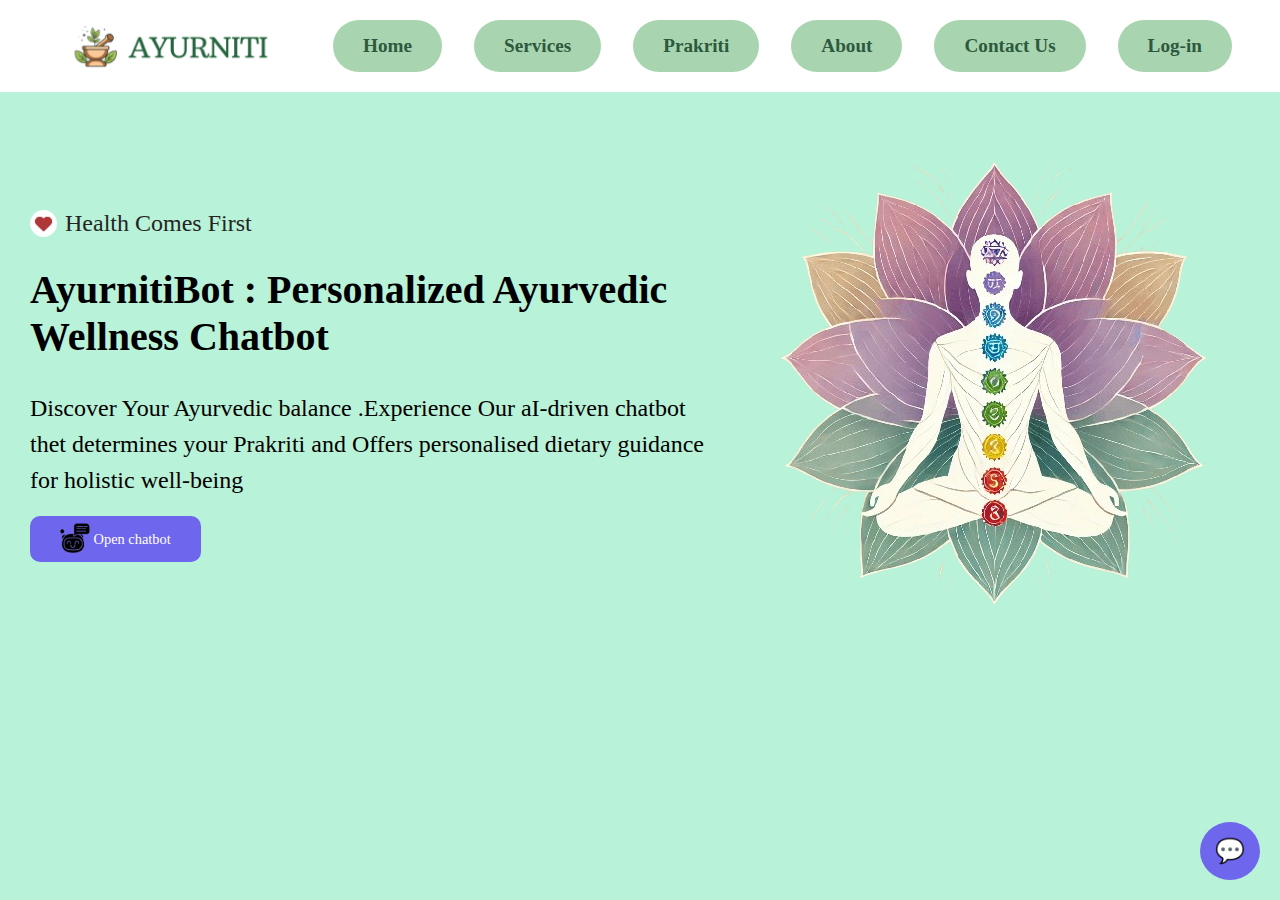
<file: index.html>
<!DOCTYPE html>
<html lang="en">
<head>
    <meta charset="UTF-8">
    <meta name="viewport" content="width=device-width, initial-scale=1.0">
    <title>AYURNITI</title>
    <link rel="stylesheet" href="index.css">
    
</head>
<body>
  <header>
    <img src="logo.png" alt="Ayurniti-Logo">
    <nav>
      <a href="./index.html" class="active">Home</a>
      <a href="./services.html">Services</a>
      <a href="./Prakriti.html"  >Prakriti</a>
      <a href="./about.html" >About</a>
      <a href="./contact.html" >Contact Us</a>
      <a href="./login.html">Log-in</a>


    </nav>
  </header>
  <!-- <input type="checkbox" id="menu-toggle">

  <!-- Hamburger icon -->
  <!-- <label for="menu-toggle" class="hamburger">
    <div class="bar"></div>
    <div class="bar"></div>
    <div class="bar"></div>
  </label>

  <!-- Hidden menu -->
  <!-- <div class="menu">
    <a href="#">Home</a>
    <a href="#">Services</a>
    <a href="#">Prakriti</a>
    <a href="#">About</a>
    <a href="#">Contact Us</a>
  </div> --> 
      <section class="main-section">
        <div class="text-content">
            <p>
                <img src="hearticon.png" alt="Icon"> 
                <span style="color: rgb(37, 36, 36);">Health Comes First</span>
              </p>
            <h2>AyurnitiBot : Personalized Ayurvedic Wellness Chatbot</h2>
            <p> Discover Your Ayurvedic balance .Experience Our aI-driven chatbot thet determines your Prakriti and Offers personalised dietary guidance for holistic well-being</p>
             <a href="open-chatbot.html" class="button">
                <img src="chatbot.png" alt="chatbot-logo">
                Open chatbot
             </a>
        </div>
        <div class="chakra-image">
            <img src="DALL_E_2025-01-22_11.28.33_-_A_minimalistic_and_clean_depiction_of_a_meditating_human_figure_in_a_lotus_position._The_figure_is_white__with_a_light-colored_gradient_lotus_flower_i-removebg-preview.png" alt="chakra-logo">

        </div>
      </section>
      <!-- <div class="chatbot-button" id="open-chat">💬</div> -->
      <a href="./ayurbot.html"  class="chatbot-button">💬</a>
      
</body>
</html>
</file>
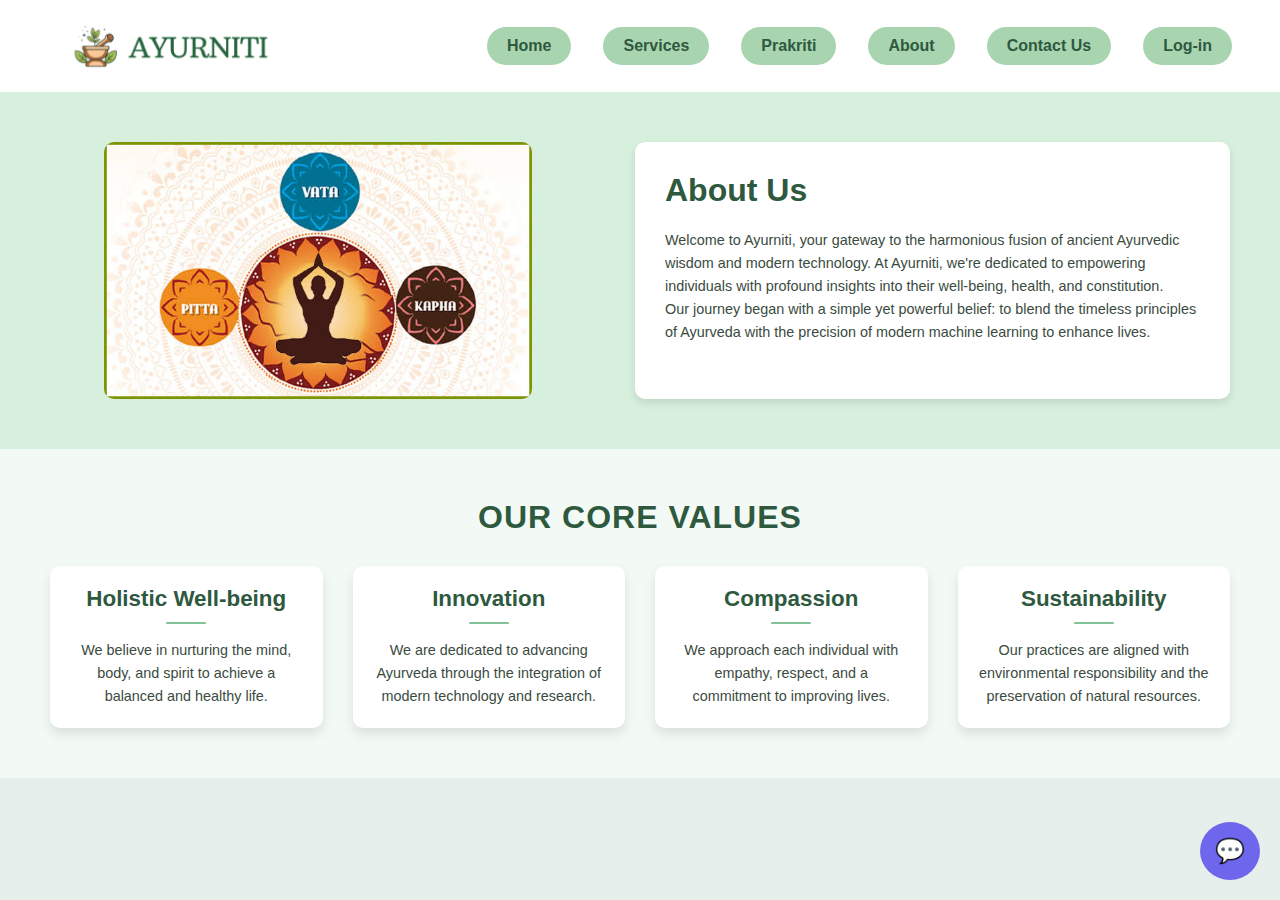
<file: about.html>
<!DOCTYPE html>
<html lang="en">
<head>
    <meta charset="UTF-8">
    <meta name="viewport" content="width=device-width, initial-scale=1.0">
    <title>AYURNITI</title>
    <link rel="stylesheet" href="about.css">
</head>
<body>
  <header>
    <img src="logo.png" alt="Ayurniti-Logo">
    <nav>
      <a href="./index.html" >Home</a>
      <a href="./services.html">Services</a>
      <a href="./Prakriti.html"  >Prakriti</a>
      <a href="./about.html" class="active">About</a>
      <a href="./contact.html" >Contact Us</a>
      <a href="./login.html">Log-in</a>


    </nav>
  </header>

    
      
      <section class="about-section">
        <div class="about-image">
          <img src="about.jpg" alt="Ayurveda Elements">
        </div>
        <div class="about-content">
          <h2>About Us</h2>
          <p>Welcome to Ayurniti, your gateway to the harmonious fusion of ancient Ayurvedic wisdom and modern technology. At Ayurniti, we're dedicated to empowering individuals with profound insights into their well-being, health, and constitution.</p>
          <p>Our journey began with a simple yet powerful belief: to blend the timeless principles of Ayurveda with the precision of modern machine learning to enhance lives.</p>
        </div>
      </section>
    
      
      <section class="values-section">
        <h3>Our Core Values</h3>
        <div class="values-grid">
          <div class="value-item">
            <h4>Holistic Well-being</h4>
            <p>We believe in nurturing the mind, body, and spirit to achieve a balanced and healthy life.</p>
          </div>
          <div class="value-item">
            <h4>Innovation</h4>
            <p>We are dedicated to advancing Ayurveda through the integration of modern technology and research.</p>
          </div>
          <div class="value-item">
            <h4>Compassion</h4>
            <p>We approach each individual with empathy, respect, and a commitment to improving lives.</p>
          </div>
          <div class="value-item">
            <h4>Sustainability</h4>
            <p>Our practices are aligned with environmental responsibility and the preservation of natural resources.</p>
          </div>
        </div>
      </section>
      <a href="./ayurbot.html"  class="chatbot-button">💬</a>
    
    </body>
    </html>
</body>
</html>
</file>
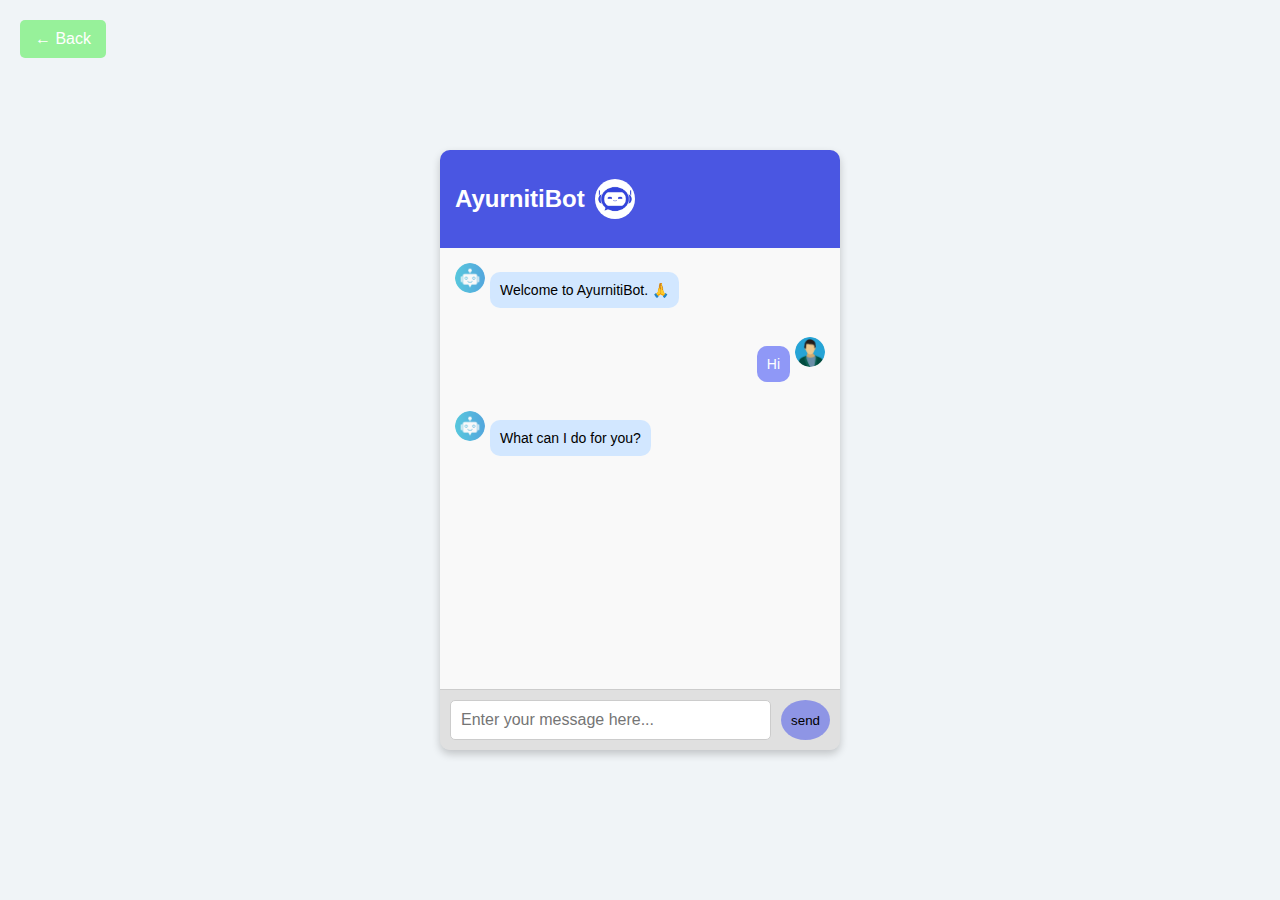
<file: ayurbot.html>
<!DOCTYPE html>
<html lang="en">
<head>
  <meta charset="UTF-8">
  <meta name="viewport" content="width=device-width, initial-scale=1.0">
  <title>AyurnitiBot Chat</title>
  <link rel="stylesheet" href="ayurbot.css">
</head>
<body>
  <div class="chat-container">
    <!-- Chat Header -->
    <div class="chat-header">
      <h2>AyurnitiBot</h2>
      <img src="freepik__upload__89806.png" alt="Chatbot Logo">
    </div>

    <!-- Chat Display -->
    <div class="chat-display" id="chat-display">
      <!-- Example messages -->
      <div class="chat-message bot">
       <img src="bot.png" alt="bot-logo">
        <p>Welcome to AyurnitiBot. 🙏</p>
      </div>
      <div class="chat-message user">
        <img src="man.png" alt="man-logo">
        <p>Hi</p>
        
      </div>
      <div class="chat-message bot">
        <img src="bot.png" alt="bot-logo">
        <p>What can I do for you?</p>
      </div>
    </div>

    <!-- Chat Input -->
    <div class="chat-input">
      <input type="text" placeholder="Enter your message here...">
      <button id="send button">send</button>

    </div>
    <div class="back-button">
      <a href="home.html" class="button">← Back</a>
    </div>
  </div>
</body>
</html>
</file>
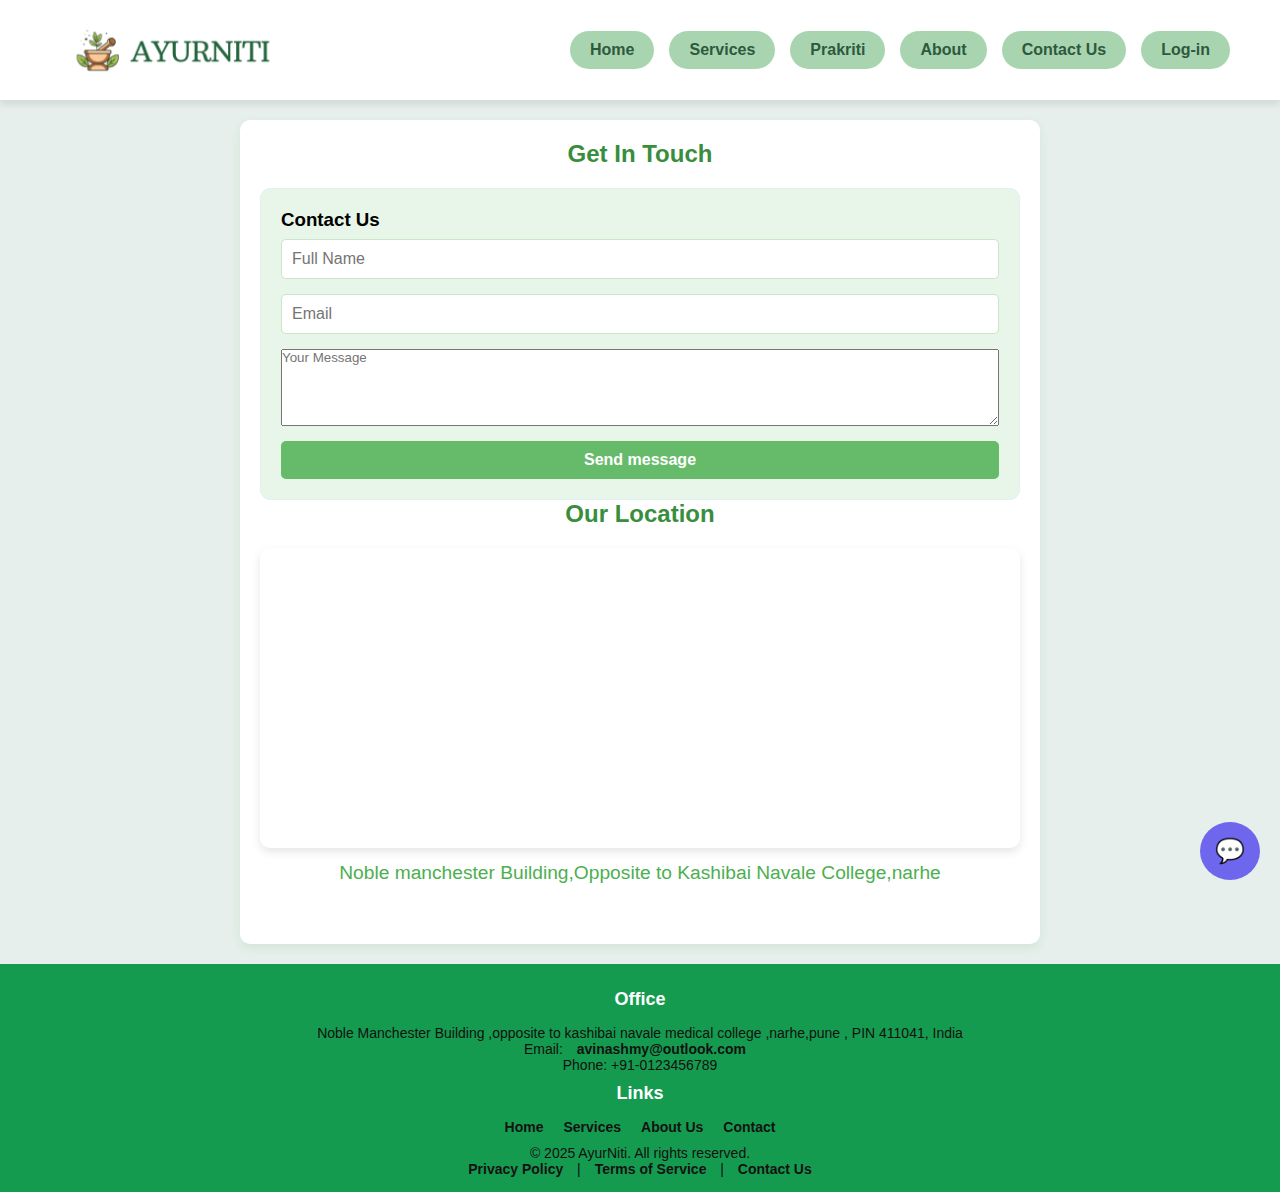
<file: contact.html>
<!DOCTYPE html>
<html lang="en">
<head>
    <meta charset="UTF-8">
    <meta name="viewport" content="width=device-width, initial-scale=1.0">
    <title>Contact Us</title>
    <link rel="stylesheet" href="contact.css">
</head>
<body>

    <header>
        <img src="logo.png" alt="Ayurniti-Logo">
        <nav>
          <a href="./home.html" >Home</a>
          <a href="./services.html">Services</a>
          <a href="./Prakriti.html"  >Prakriti</a>
          <a href="./about.html" >About</a>
          <a href="./contact.html" class="active">Contact Us</a>
          <a href="./login.html">Log-in</a>
    
    
        </nav>
      </header>

<div class="container">

    <!-- Contact Us Section -->
    <section class="section">
        <h2>Get In Touch</h2>
        <div class="form-container">
            <!-- contact us section -->
            <div class="form-box">
                <h3>Contact Us</h3>
                <form>
                    <input type="text" placeholder="Full Name" required>
                    <input type="email" placeholder="Email" required>
                    <textarea placeholder="Your Message" rows="5" required></textarea>
                    <button type="submit">Send message</button>
                </form>
            </div>
        </div>


            
    <!-- Location Section -->
    <section class="section">
        <h2>Our Location</h2>
        <div class="location">
            <iframe src="https://www.google.com/maps/embed?pb=!1m18!1m12!1m3!1d3784.5882715128623!2d73.82202907465067!3d18.456994071114195!2m3!1f0!2f0!3f0!3m2!1i1024!2i768!4f13.1!3m3!1m2!1s0x3bc29544af1fb763%3A0x51b19c6227d6844c!2sNoble%20Manchester%20Building!5e0!3m2!1sen!2sin!4v1738047418718!5m2!1sen!2sin" width="600" height="450" style="border:0;" allowfullscreen="" loading="lazy" referrerpolicy="no-referrer-when-downgrade"></iframe>
            <p>Noble manchester Building,Opposite to Kashibai Navale College,narhe <Pune</p>
        </div>
    </section>
    <a href="./ayurbot.html"  class="chatbot-button">💬</a>
</div>

<footer class="footer">
    <div class="footer-column">
        <h3>Office</h3>
        <p>Noble Manchester Building ,opposite to kashibai navale medical college ,narhe,pune , PIN 411041, India</p>
        <p>Email: <a href="mailto:avinashmy@outlook.com">avinashmy@outlook.com</a></p>
        <p>Phone: +91-0123456789</p>
    </div>

    <div class="footer-column">
        <h3>Links</h3>
        <div class="footer-links">
            <a href="./index.html">Home</a>
            <a href="./services.html">Services</a>
            <a href="./about.html">About Us</a>
            <a href="./contact.html">Contact</a>
        </div>
    </div>
    <div class="footer-content">
      <p>&copy; 2025 AyurNiti. All rights reserved.</p>
      <p>
        <a href="#">Privacy Policy</a> | 
        <a href="#">Terms of Service</a> | 
        <a href="#">Contact Us</a>
      </p>
    </div>
  </footer>
</body>
</html>
</file>
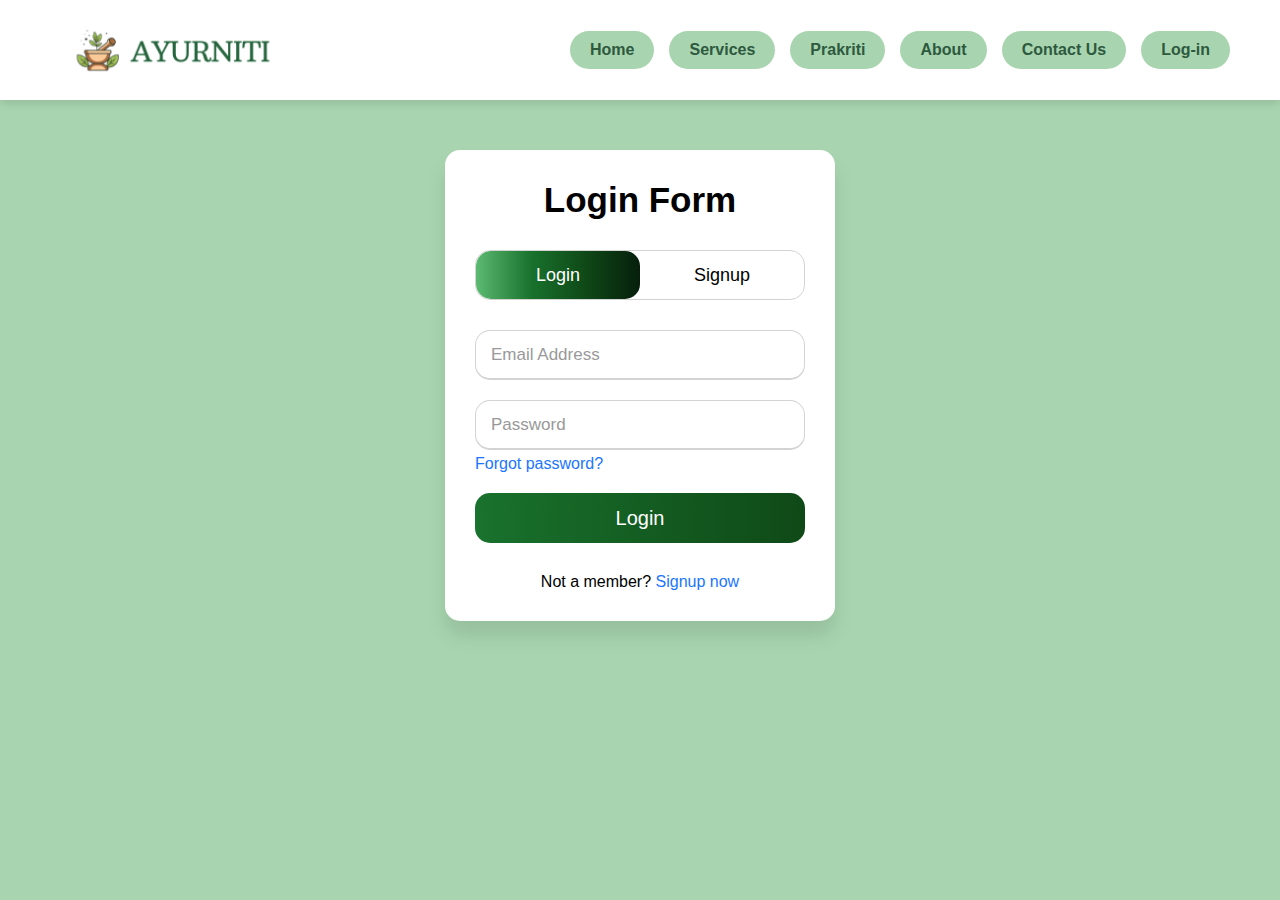
<file: login.html>
<!DOCTYPE html>
<html lang="en">
<head>
    <meta charset="UTF-8">
    <meta name="viewport" content="width=device-width, initial-scale=1.0">
    <title>Document</title>
    <link rel="stylesheet" href="login.css">
</head>
<body>
  <header>
    <img src="logo.png" alt="Ayurniti-Logo">
    <nav>
      <a href="./index.html" >Home</a>
      <a href="./services.html">Services</a>
      <a href="./Prakriti.html"  >Prakriti</a>
      <a href="./about.html" >About</a>
      <a href="./contact.html">Contact Us</a>
      <a href="./login.html" class="active">Log-in</a>


    </nav>
  </header>

    <div class="wrapper">
        <div class="title-text">
          <div class="title login">Login Form</div>
          <div class="title signup">Signup Form</div>
        </div>
        <div class="form-container">
          <div class="slide-controls">
            <input type="radio" name="slide" id="login" checked>
            <input type="radio" name="slide" id="signup">
            <label for="login" class="slide login">Login</label>
            <label for="signup" class="slide signup">Signup</label>
            <div class="slider-tab"></div>
          </div>
          <div class="form-inner">
            <form action="#" class="login">
              <div class="field">
                <input type="text" placeholder="Email Address" required>
              </div>
              <div class="field">
                <input type="password" placeholder="Password" required>
              </div>
              <div class="pass-link"><a href="#">Forgot password?</a></div>
              <div class="field btn">
                <div class="btn-layer"></div>
                <input type="submit" value="Login">
              </div>
              <div class="signup-link">Not a member? <a href="">Signup now</a></div>
            </form>
            <form action="#" class="signup">
              <div class="field">
                <input type="text" placeholder="Email Address" required>
              </div>
              <div class="field">
                <input type="password" placeholder="Password" required>
              </div>
              <div class="field">
                <input type="password" placeholder="Confirm password" required>
              </div>
              <div class="field btn">
                <div class="btn-layer"></div>
                <input type="submit" value="Signup">
              </div>
            </form>
          </div>
        </div>
      </div>
    
</body>
</html>
</file>
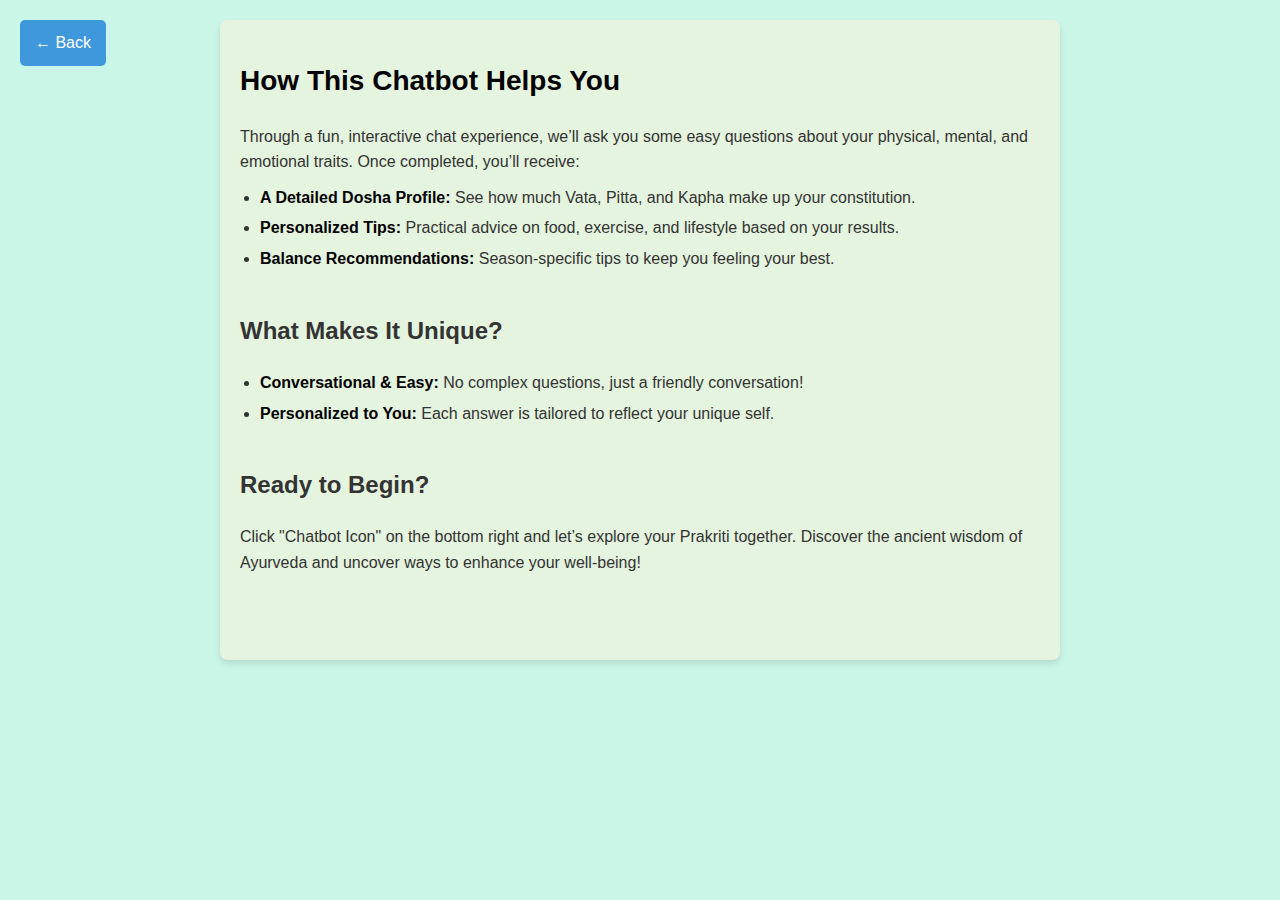
<file: open-chatbot.html>
<!DOCTYPE html>
<html lang="en">
<head>
  <meta charset="UTF-8">
  <meta name="viewport" content="width=device-width, initial-scale=1.0">
  <title>Chatbot Info</title>
  <link rel="stylesheet" href="open-chatbot.css">
</head>
<body>
  <div class="container">
    <h1>How This Chatbot Helps You</h1>
    <p>Through a fun, interactive chat experience, we’ll ask you some easy questions about your physical, mental, and emotional traits. Once completed, you’ll receive:</p>
    <ul>
      <li><strong>A Detailed Dosha Profile:</strong> See how much Vata, Pitta, and Kapha make up your constitution.</li>
      <li><strong>Personalized Tips:</strong> Practical advice on food, exercise, and lifestyle based on your results.</li>
      <li><strong>Balance Recommendations:</strong> Season-specific tips to keep you feeling your best.</li>
    </ul>

    <h2>What Makes It Unique?</h2>
    <ul>
      <li><strong>Conversational & Easy:</strong> No complex questions, just a friendly conversation!</li>
      <li><strong>Personalized to You:</strong> Each answer is tailored to reflect your unique self.</li>
    </ul>

    <h2>Ready to Begin?</h2>
    <p>Click "Chatbot Icon" on the bottom right and let’s explore your Prakriti together. Discover the ancient wisdom of Ayurveda and uncover ways to enhance your well-being!</p>
    <div class="back-button">
        <a href="home.html" class="button">← Back</a>
      </div>
  </div>
</body>
</html>
</file>
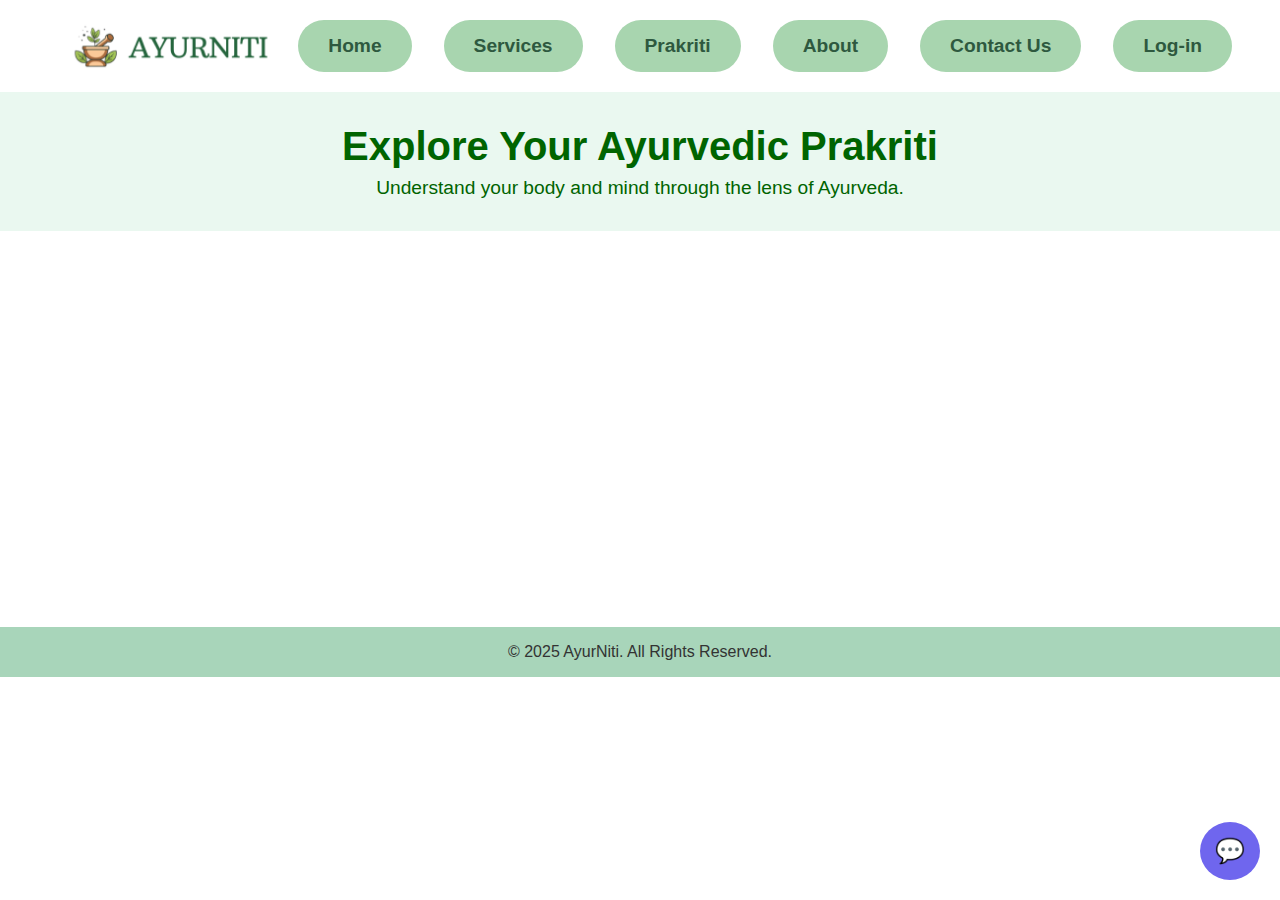
<file: Prakriti.html>
<!DOCTYPE html>
<html lang="en">
<head>
    <meta charset="UTF-8">
    <meta name="viewport" content="width=device-width, initial-scale=1.0">
    <title>Prakriti Types</title>
    <link rel="stylesheet" href="Prakriti.css">
</head>
<body>
    <header>
        <img src="logo.png" alt="Ayurniti-Logo">
        <nav>
          <a href="./index.html" >Home</a>
          <a href="./services.html">Services</a>
          <a href="./Prakriti.html"  class="active" >Prakriti</a>
          <a href="./about.html">About</a>
          <a href="./contact.html" >Contact Us</a>
          <a href="./login.html">Log-in</a>
    
    
        </nav>
      </header>

    <div class="prakriti-header">
        <h1>Explore Your Ayurvedic Prakriti</h1>
        <p>Understand your body and mind through the lens of Ayurveda.</p>
    </div>

    <section class="prakriti-section">
        <div class="prakriti-card">
            <h2>Vata</h2>
            <p>The energy of movement, governed by air and space elements. Vata types are creative and dynamic but may need grounding.</p>
            <ul>
                <li><b>Qualities:</b> Light, dry, cold</li>
                <li><b>Foods:</b> Warm, oily, and nourishing</li>
                <li><b>Lifestyle:</b> Regular routines, calming activities</li>
            </ul>
        </div>
        <div class="prakriti-card">
            <h2>Pitta</h2>
            <p>The energy of transformation, ruled by fire and water elements. Pitta types are ambitious but need to manage heat and stress.</p>
            <ul>
                <li><b>Qualities:</b> Hot, sharp, intense</li>
                <li><b>Foods:</b> Cooling, hydrating, and mild</li>
                <li><b>Lifestyle:</b> Relaxation, time in nature</li>
            </ul>
        </div>
        <div class="prakriti-card">
            <h2>Kapha</h2>
            <p>The energy of stability, dominated by earth and water elements. Kapha types are nurturing but benefit from stimulation.</p>
            <ul>
                <li><b>Qualities:</b> Heavy, slow, steady</li>
                <li><b>Foods:</b> Light, warm, and spicy</li>
                <li><b>Lifestyle:</b> Active, invigorating routines</li>
            </ul>
        </div>
    </section>

    <footer class="footer">
        <p>© 2025 AyurNiti. All Rights Reserved.</p>
    </footer>
    <a href="./ayurbot.html"  class="chatbot-button">💬</a>
</body>
</html>
</file>
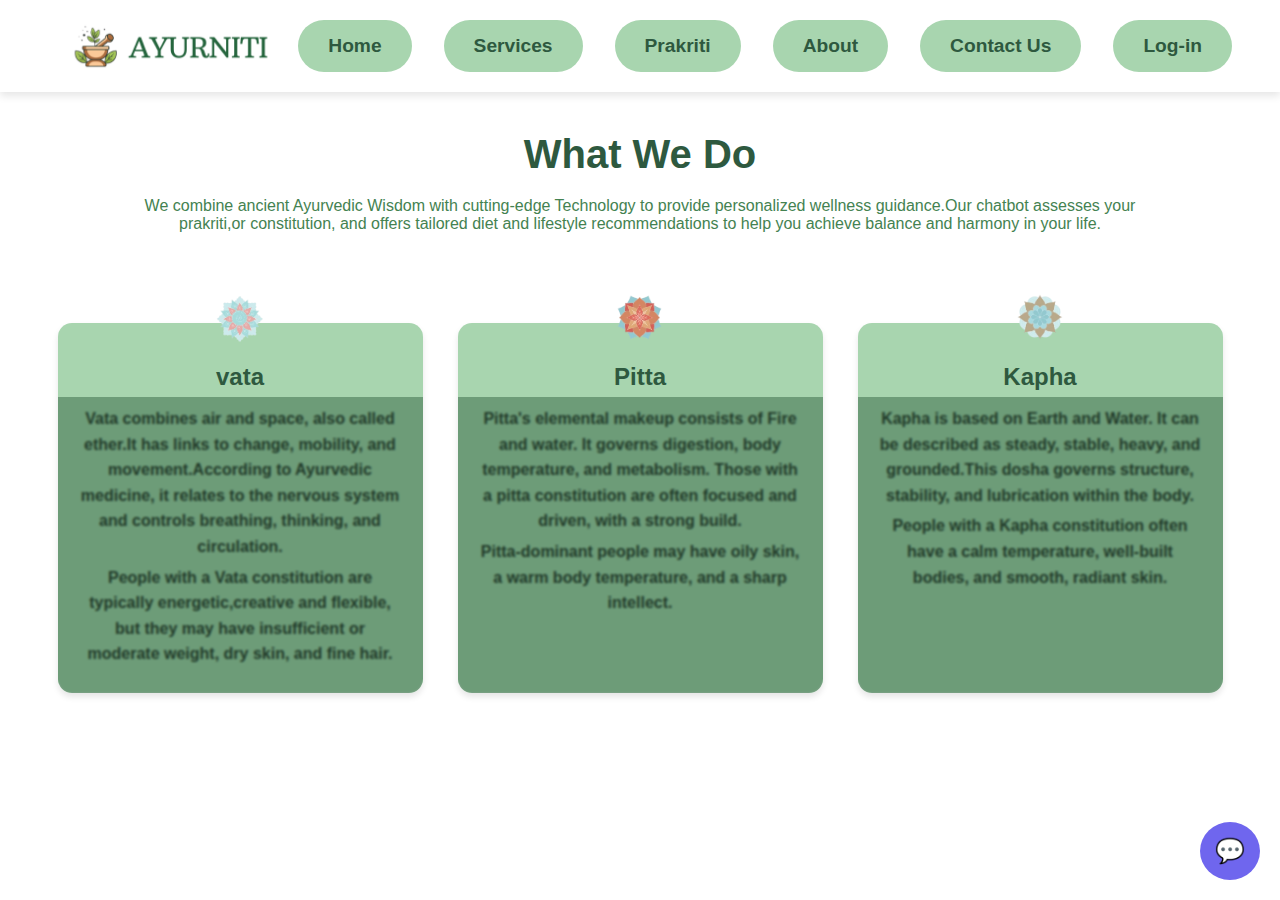
<file: services.html>
<!DOCTYPE html>
<html lang="en">
<head>
    <meta charset="UTF-8">
    <meta name="viewport" content="width=device-width, initial-scale=1.0">
    <title>Document</title>
    <link rel="stylesheet" href="services.css">
</head>
<body>
    <body>
        <header>
            <img src="logo.png" alt="Ayurniti-Logo">
            <nav>
              <a href="./index.html" >Home</a>
              <a href="./services.html "class="active">Services</a>
              <a href="./Prakriti.html"  >Prakriti</a>
              <a href="./about.html" >About</a>
              <a href="./contact.html">Contact Us</a>
              <a href="./login.html">Log-in</a>
        
        
            </nav>
          </header>
        <div class="main-section">
            <h2>What We Do</h2>
            <p>We combine ancient Ayurvedic Wisdom with cutting-edge Technology to provide personalized wellness
                guidance.Our chatbot assesses your prakriti,or constitution, and offers tailored diet and lifestyle
                recommendations to help you achieve balance and harmony in your life.</p>
        </div>
    
        <div class="container">
    
    
            <!-- <div class="card">
                <div class="content">
                    <h3>
                        <img src="" alt="Vata-Icon">
    
                    </h3>
                    <p></p>
                    <p></p>
                </div>
                <div class="overlay"></div>
            </div> -->
            <div class="card">
                <div class="content">
                    <div class="overlay-container">
                        <div class="overlay">
    
                        </div>
                    </div>
                    <img src="vata.png" alt="Pitta-Icon" />
                    <h3>
                        vata
                    </h3>
                    <div style="flex: 1; overflow-y: auto;">
                        <p>
                            Vata combines air and space, also called ether.It has links to change, mobility, and
                            movement.According to Ayurvedic medicine, it relates to the nervous system and controls breathing,
                            thinking, and circulation.
                        </p>
                        <p>
                            People with a Vata constitution are typically energetic,creative and flexible, but they may have
                            insufficient or moderate weight, dry skin, and fine hair.
                        </p>
                    </div>
                </div>
                <!-- <div class="overlay"></div> -->
            </div>
    
    
            <div class="card">
                <div class="content">
                    <div class="overlay-container">
                        <div class="overlay">
    
                        </div>
                    </div>
                    <img src="pitta.png" alt="Pitta-Icon" />
                    <h3>
                        Pitta
                    </h3>
                    <div style="flex: 1; overflow-y: auto;">
                        <p>
                            Pitta's elemental makeup consists of Fire and water. It governs
                            digestion, body temperature, and metabolism. Those with a pitta
                            constitution are often focused and driven, with a strong build.
                        </p>
                        <p>
                            Pitta-dominant people may have oily skin, a warm body temperature,
                            and a sharp intellect.
                        </p>
                    </div>
                </div>
                <!-- <div class="overlay"></div> -->
            </div>
    
            <div class="card">
                <div class="content">
                    <div class="overlay-container">
                        <div class="overlay">
    
                        </div>
                    </div>
                    <img src="kapha.png" alt="Kapha-Icon">
                    <h3>
                        Kapha
                    </h3>
                    <div style="flex: 1; overflow-y: auto;">
                        <p>Kapha is based on Earth and Water. It can be described as steady, stable, heavy, and grounded.This
                            dosha governs structure, stability, and lubrication within the body.</p>
                        <p>People with a Kapha constitution often have a calm temperature, well-built bodies, and smooth,
                            radiant skin.</p>
                    </div>
                </div>
                <!-- <div class="overlay"></div> -->
            </div>
            <a href="./ayurbot.html"  class="chatbot-button">💬</a>
        </div>
    
    </body>
    
    </html>
</body>
</html>
</file>
<file: index.css>
*{
    margin:0;
    padding:0;
}
  
body{
    background-color: #b8f2d8;
}
header{
    display: flex;
    justify-content: space-between;
    align-items: center;
    padding: 20px 50px;
    background-color: #ffffff;
    box-shadow: o 4px 8px rgba(0,0,0,0.1);
}
header img{
    height: 3.75em;
}
nav{
    gap: 25px;
    display: flex;
}
nav a{
    padding: 15px 30px;
    background-color: #a8d5af;
    border-radius: 30px;
    text-decoration:none;
    color: #2e593f;
    font-weight: bold;
    font-size: larger;
    transition: background-color 0.3s;
}
nav a:hover{
     background-color:#356544;
     color: #ffffff;
}
nav a:active{
    background-color: #1f4129;
    color: #ffffff;
}
.main-section{
    display: flex;
    justify-content: space-around;
    align-items: center;
    padding: 30px;
    gap: 30px;
}
.text-content{
    max-width:50em;
}
.text-content img{
    height:20px;
    width:20px;
    border-radius:5px;
}
.text-content h2{
    color:black;
    font-size:3em;
    margin-bottom: 30px;

}
.text-content p{
    color: black;
    line-height:1.5;
    align-items: center;
    display: flex;
    margin-top: 15px;
    margin-bottom: 25px;
    font-size: larger;
}
.text-content p img{
    width:27px;
    height:27px;
    vertical-align: middle;
    border-radius: 50%;
    margin-right: 8px;
}
.text-content .button{
    align-items: center;
      gap: 50px; 
      padding: 15px 30px;
      background-color: #6f66ee;
      color: #ffffff;
      border: none;
      border-radius: 10px;
      font-size: 0.9em;
      text-decoration: none;
      transition: background-color 0.3s;
      margin-top: 500px;
}
.text-content .button:hover {
    background-color: #4092c2;
  }
  .text-content .button img {
    width: 30px; 
    height:30px;
    vertical-align: middle;
    padding-bottom:5px;
  }
  .chakra-image img {
    /* height: 550px;  */
    width: auto;
    border-radius: 5px;
    transition: all 0.3s;
  }
  .chakra-image img:hover{
    transform: translateY(-10px);
    filter: drop-shadow(10px 10px 15px #356544);
    transition: all 0.3s ;
  }
  .chatbot-button {
    position: fixed;
    bottom: 20px;
    right: 20px;
    padding: 15px;
    background-color: #6f66ee;
    color: #ffffff;
    border-radius: 50%;
    font-size: 1.5em;
    display: flex;
    justify-content: center;
    align-items: center;
    cursor: pointer;
    transition: background-color 0.3s;
    text-decoration: none;

  }
  .chatbot-button:hover {
    background-color: #7fa2b6;
  }
  @media (min-width: 768px) {
    header {
        padding: 1rem 3rem;
    }

    nav {
        gap: 2rem;
    }

    .text-content h2 {
        font-size: 2.5rem;
    }

    .text-content p {
        font-size: 1.5rem;
    }

    .chakra-image img{
        max-width: 600px;
    }
}

@media (max-width: 767px) {
    header {
        flex-direction: column;
        text-align: center;
    }

    nav {
        flex-direction: column;
        gap: 0.5rem;
    }

    .text-content h2 {
        font-size: 1.8rem;
    }

    .text-content p {
        font-size: 1rem;
    }
}

@media (max-width: 480px) {
    .text-content h2 {
        font-size: 1.5rem;
    }

    .text-content p {
        font-size: 0.9rem;
    }

    .text-content .button{
        padding: 0.6rem 1rem;
    }
    .chatbot-button {
        width: 50px;
        height: 50px;
        bottom: 15px;
        right: 15px;
    }
    .main-section{
        flex-direction: column;
    }
    .chakra-image img{
        width: 90%;
        margin-inline: auto;
    }
    #menu-toggle {
        display: none;
      }
  
      /* Hamburger icon styling */
      .hamburger {
        display: flex;
        flex-direction: column;
        justify-content: space-between;
        width: 30px;
        height: 20px;
        cursor: pointer;
      }
  
      .bar {
        width: 100%;
        height: 4px;
        background-color: #4CAF50;
        border-radius: 2px;
        transition: all 0.3s ease-in-out;
      }
  
      /* Menu styling */
      .menu {
        display: none;
        flex-direction: column;
        gap: 10px;
        background-color: #f3f3f3;
        padding: 20px;
        border-radius: 10px;
        box-shadow: 0 4px 6px rgba(0, 0, 0, 0.1);
      }
  
      .menu a {
        text-decoration: none;
        color: #4CAF50;
        font-size: 16px;
        font-weight: bold;
      }
  
      /* Toggle menu when checkbox is checked */
      #menu-toggle:checked + .hamburger + .menu {
        display: flex;
      }
    


}
</file>
<file: about.css>
* {
    margin: 0;
    padding: 0;
    box-sizing: border-box;
    font-family: Arial, sans-serif;
  }

  body {
    background-color: #e6efeb;
  }

  /* Header */
  header {
    display: flex;
    justify-content: space-between;
    align-items: center;
    padding: 20px 50px;
    background-color: #ffffff;
    box-shadow: 0 4px 8px rgba(0, 0, 0, 0.1);
  }

  header img {
    height: 60px;
  }

  nav {
    display: flex;
    gap: 15px;
  }

  nav a {
    padding: 10px 20px;
    background-color: #a8d5af;
    border-radius: 20px;
    text-decoration: none;
    color: #2e593f;
    font-weight: bold;
    transition: background-color 0.3s;
  }

  nav a:hover{
    background-color: #1f4129;
    color: #ffffff;
}
nav a:active{
    background-color: #1f4129;
    color: #ffffff;
}

  

  /* About Section */
  .about-section {
    display: flex;
    
    padding: 50px;
    gap: 50px;
    background-color: #d7efdd;
  }

  .about-image {
    flex: 1;
    display: flex;
    justify-content: center;
    align-items: center;
  }

  .about-image img {
    max-width: 80%;
    border-radius: 10px;
  }

  .about-content {
    flex: 1;
    background-color: #ffffff;
    padding: 30px;
    border-radius: 10px;
    box-shadow: 0 4px 8px rgba(0, 0, 0, 0.1);
  }

  .about-content h2 {
    font-size: 2em;
    color: #2e593f;
    margin-bottom: 20px;
  }

  .about-content p {
    font-size: 0.9em;
    color: #3a4b3e;
    line-height: 1.6;
  }
  .about-content:hover {
    transform: translateY(-10px);
    box-shadow: 0 8px 16px rgba(14, 55, 31, 0.896);
}

.about-content:hover h2 {
    color: rgb(48, 169, 100);
}

.about-content:hover p {
    color: darkgreen;
    font-weight: 600;
}


.about-content h2:hover {
    color: #0a0b0b;



}
.about-image:hover img {
    transform: translateY(-10px);
    box-shadow: 0 8px 16px rgba(14, 55, 31, 0.896);
}


.value-item:hover {
    transform: translateY(-10px);
    box-shadow: 0 8px 16px rgba(47, 157, 93, 0.896);
}

.value-item:hover h4 {
    color: darkgreen;

}



.value-item:hover p {
    color: darkcyan;
}

  /* Our Values Section */
  .values-section {
    padding: 50px;
    background-color: #f3f9f5;
    text-align: center;
  }

  .values-section h3 {
    font-size: 2em;
    color: #2e593f;
    margin-bottom: 30px;
    text-transform: uppercase;
    letter-spacing: 1px;
  }

  .values-grid {
    display: flex;
    justify-content: space-around;
    gap: 30px;
    flex-wrap: wrap;
  }

  .value-item {
    flex: 1;
    max-width: 330px;
    background-color: #ffffff;
    padding: 20px;
    border-radius: 10px;
    box-shadow: 0 6px 12px rgba(0, 0, 0, 0.1);
    text-align: center;
    transition: transform 0.3s, box-shadow 0.3s;
    cursor: pointer;
  }

  .value-item:hover {
    transform: translateY(-10px);
    box-shadow: 0 8px 16px rgba(0, 0, 0, 0.2);
  }

  .value-item h4 {
    font-size: 1.4em;
    color: #2e593f;
    margin-bottom: 15px;
    position: relative;
  }

  .value-item h4::after {
    content: "";
    display: block;
    width: 40px;
    height: 2px;
    background-color: #83c296;
    margin: 10px auto 0;
    border-radius: 2px;
  }

  .value-item p {
    font-size: 0.9em;
    color: #3a4b3e;
    line-height: 1.6;
  }
  .chatbot-button {
    position: fixed;
    bottom: 20px;
    right: 20px;
    padding: 15px;
    background-color: #6f66ee;
    color: #ffffff;
    border-radius: 50%;
    font-size: 1.5em;
    display: flex;
    justify-content: center;
    align-items: center;
    cursor: pointer;
    transition: background-color 0.3s;
    text-decoration: none;

  }
  .chatbot-button:hover {
    background-color: #7fa2b6;
  }

@media (min-width: 768px) {
    header {
        padding: 1rem 3rem;
    }

    nav {
        gap: 2rem;
    }

    .text-content h2 {
        font-size: 2.5rem;
    }

    .text-content p {
        font-size: 1.5rem;
    }

    .chakra-image img{
        max-width: 600px;
    }
}

@media (max-width: 767px) {
    header {
        flex-direction: column;
        text-align: center;
    }

    nav {
        flex-direction: column;
        gap: 0.5rem;
    }

    .text-content h2 {
        font-size: 1.8rem;
    }

    .text-content p {
        font-size: 1rem;
    }
}

@media (max-width: 480px) {
    .text-content h2 {
        font-size: 1.5rem;
    }

    .text-content p {
        font-size: 0.9rem;
    }

    .text-content .button{
        padding: 0.6rem 1rem;
    }
    .chatbot-button {
        width: 50px;
        height: 50px;
        bottom: 15px;
        right: 15px;
    }
    /* body {
        font-family: Arial, sans-serif;
        margin: 0;
        padding: 0;
        display: flex;
        justify-content: center;
        align-items: center;
        height: 100vh;
        background-color: #eaf8ec;
      }
   */
      .about-section {
        width: 100%;
        max-width: 400px;
        text-align: center;
        background-color:#a8d5af;
        border-radius: 10px;
        box-shadow: 0 4px 6px rgba(0, 0, 0, 0.1);
        overflow: hidden;
        flex-direction: column;
      }
  
      .about-image img {
        width: 100%;
        height: auto;
        margin-bottom: 10px;
        transition: transform 0.4s ease, box-shadow 0.4s ease, filter 0.4s ease;
        max-width: 100%;
        border-radius: 10px;
      }
  
      .about-content {
        padding: 20px;
        color: #333;
      }
  
      .about-content h2 {
        font-size: 24px;
        color: #246b34;
        margin-bottom: 10px;
      }
  
      .about-content p {
        font-size: 16px;
        line-height: 1.6;
      }
     .about-image img:hover {
        transform: scale(1.1) rotate(5deg); /* Zoom and slight rotate */
        box-shadow: 0 10px 20px rgba(0, 0, 0, 0.3); /* Add shadow */
        filter: grayscale(0%); /* Add color */
    }

    /* Default grayscale for demonstration */
    .about-image img {
        filter: grayscale(100%);
    }


      

}
</file>
<file: contact.css>
* {
    margin: 0;
    padding: 0;
    box-sizing: border-box;
    font-family: Arial, sans-serif;
}

body {
    background-color: #e6efeb;
}

/* Header */
header {
    display: flex;
    justify-content: space-between;
    align-items: center;
    padding: 20px 50px;
    background-color: #ffffff;
    box-shadow: 0 4px 8px rgba(0, 0, 0, 0.1);
}

header img {
    height: 60px;
}

nav {
    display: flex;
    gap: 15px;
}

nav a {
    padding: 10px 20px;
    background-color: #a8d5af;
    border-radius: 20px;
    text-decoration: none;
    color: #2e593f;
    font-weight: bold;
    transition: background-color 0.3s;
}

nav a:hover {
    background-color: #1f4129;
    color: #ffffff;
}

nav a:active {
    background-color: #1f4129;
    color: #ffffff;
}

/* header {
    background-color: #81c784; 
    color: white;
    padding: 20px 0;
    text-align: center;
    font-size: 1.8em;
    font-weight: bold;
    box-shadow: 0 4px 10px rgba(0, 0, 0, 0.1);
}  */

.container {
    max-width: 1200px;
    margin: 20px auto;
    padding: 20px;
    background: #ffffff;
    border-radius: 10px;
    box-shadow: 0 4px 10px rgba(51, 148, 69, 0.1);
    height: auto;
    max-width: 800px;
}

h2 {
    text-align: center;
    margin-bottom: 20px;
    color: #388e3c;
    /* Darker Green */
}

.section {
    margin-bottom: 40px;
}

/* Contact Us Form */


/* Signup and Login Section */

.form-container{
      display: flex;
      align-items: center;
      justify-content: center;
      gap: 30px;
    flex-wrap: wrap;
}

.form-box {
    flex: 1;
    min-width: 300px;
    height: auto;
    padding: 20px;
    /* padding-bottom: 5px; */
    border: 1px solid #e0f2f1;
    /* Soft Green Border */
    border-radius: 10px;
    background-color: #e8f5e9;
    /* Lightest Green */
}
/* .slider {
    height: 60px;
    width: 150px;
    border-radius: 50px;
    background-image: linear-gradient(to right,
            rgb(255, 195, 110),
            rgb(255, 146, 91));
    position: absolute;
    top: 20px;
    left: 100px;
    transition: all 0.5s ease-in-out;
} */

.moveslider {
    left: 250px;
}

.form-box:nth-child(1) {
    transition: transform 0.3s, box-shadow 0.3s;
}

.form-box:nth-child(1):hover {
    transform: translateY(-5px);
    box-shadow: 0 6px 15px rgba(0, 0, 0, 0.2);
}

/* Button hover effect for Sign Up */
.form-box:nth-child(1) button:hover {
    background-color: #2e7d32;
    /* Darker green */
    color: #fff;
}
.form-box:nth-child(2) {
    transition: transform 0.3s, box-shadow 0.3s;
}

.form-box:nth-child(2):hover {
    transform: translateY(-5px);
    box-shadow: 0 6px 15px rgba(0, 0, 0, 0.2);
}

/* Button hover effect for Sign Up */
.form-box:nth-child(2) button:hover {
    background-color: #2e7d32;
    /* Darker green */
    color: #fff;
}


.form-box form {
    display: flex;
    flex-direction: column;
    gap: 15px;

}

.form-box input,
.form-box button {
    width: 100%;
    padding: 10px;
    border: 1px solid #c8e6c9;
    border-radius: 5px;
    font-size: 1em;
}

.form-box button {
    background-color: #66bb6a;
    color: white;
    border: none;
    cursor: pointer;
    font-weight: bold;
    transition: background-color 0.3s ease;
}

.form-box button:hover {
    background-color: #388e3c;
}

/* Location Section */
.location {
    text-align: center;
}

.form-box h3 {
    padding-bottom: 8px;
}

.location iframe {
    width: 100%;
    height: 300px;
    border: 0;
    border-radius: 10px;
    box-shadow: 0 4px 10px rgba(0, 0, 0, 0.1);
}

.location p {
    margin-top: 10px;
    font-size: 1.2em;
    color: #4caf50;
    /* Medium Green */
}
/* Hover effect for the Location map */
.location iframe {
    transition: transform 0.3s, box-shadow 0.3s;
}

.location iframe:hover {
    transform: scale(1.02); /* Slight zoom effect */
    box-shadow: 0 8px 20px rgba(128, 233, 168, 0.2); /* Enhanced shadow */
}

/* Optional hover effect for the address text */
.location p:hover {
    color: #2e7d32; /* Darker green text on hover */
    text-decoration: underline;
    transition: color 0.3s ease-in-out;

}


.chatbot-button {
    position: fixed;
    bottom: 20px;
    right: 20px;
    padding: 15px;
    background-color: #6f66ee;
    color: #ffffff;
    border-radius: 50%;
    font-size: 1.5em;
    display: flex;
    justify-content: center;
    align-items: center;
    cursor: pointer;
    transition: background-color 0.3s;
    text-decoration: none;

}

.chatbot-button:hover {
    background-color: #7fa2b6;
}

  .section {
    margin-bottom: 40px;
}
.form-box {
    flex: 1;
    min-width: 300px;
    height: auto;
    padding: 20px;
    /* padding-bottom: 5px; */
    border: 1px solid #e0f2f1;
    /* Soft Green Border */
    border-radius: 10px;
    background-color: #e8f5e9;
    /* Lightest Green */
}
/* .slider {
    height: 60px;
    width: 150px;
    border-radius: 50px;
    background-image: linear-gradient(to right,
            rgb(255, 195, 110),
            rgb(255, 146, 91));
    position: absolute;
    top: 20px;
    left: 100px;
    transition: all 0.5s ease-in-out;
} */

.footer {
    background: #159b4f; /* Green shade matching the theme */
    color: white;
    text-align: center;
    padding: 15px;
    margin-top: 20px;
    font-size: 14px;
    width: 100%;
    height: 100%;
  }
  .footer-column {
    flex: 1;
    min-width: 250px;
    margin: 10px;
}

.footer h3 {
    margin-bottom: 15px;
    font-size: 18px;
}

.footer p, .footer a {
    color: #111010;
    text-decoration: none;
    font-size: 14px;
}

.footer a:hover {
    color: #fff;
    text-decoration: underline;
}

.footer-links a {
    display: block;
    margin: 5px 0;
}  
.footer-links{
    display: flex;
    justify-content: center;
}

.footer a {
    color: rgb(19, 18, 18);
    font-weight: 600;
    text-decoration: none;
    margin: 0 10px;
  }
@media (max-width: 767px) {
    header {
        flex-direction: column;
        text-align: center;
    }

    nav {
        flex-direction: column;
        gap: 0.5rem;
    }

    .text-content h2 {
        font-size: 1.8rem;
    }

    .text-content p {
        font-size: 1rem;
    }
}

@media (max-width: 480px) {
    .text-content h2 {
        font-size: 1.5rem;
    }

    .text-content p {
        font-size: 0.9rem;
    }

    .text-content .button {
        padding: 0.6rem 1rem;
    }

    .chatbot-button {
        width: 50px;
        height: 50px;
        bottom: 15px;
        right: 15px;
    }






}
</file>
<file: login.css>
* {
  margin: 0;
  padding: 0;
  box-sizing: border-box;
  font-family: Arial, sans-serif;
}
body{
  background-color:#a8d5af;
}
/* Header */
header {
  display: flex;
  justify-content: space-between;
  align-items: center;
  padding: 20px 50px;
  background-color: #ffffff;
  box-shadow: 0 4px 8px rgba(0, 0, 0, 0.1);
}

header img {
  height: 60px;
}

nav {
  display: flex;
  gap: 15px;
}

nav a {
  padding: 10px 20px;
  background-color: #a8d5af;
  border-radius: 20px;
  text-decoration: none;
  color: #2e593f;
  font-weight: bold;
  transition: background-color 0.3s;
}

nav a:hover{
  background-color: #1f4129;
  color: #ffffff;
}
nav a:active{
  background-color: #1f4129;
  color: #ffffff;
}
::selection{
  background: #bff8cd;
  color: #fff;
}
.wrapper{
  overflow: hidden;
  max-width: 390px;
  background: #fff;
  padding: 30px;
  margin-top: 50px;
  border-radius: 15px;
  box-shadow: 0px 15px 20px rgba(0,0,0,0.1);
  margin-inline: auto;

}
.wrapper .title-text{
  display: flex;
  width: 200%;
}
.wrapper .title{
  width: 50%;
  font-size: 35px;
  font-weight: 600;
  text-align: center;
  transition: all 0.6s cubic-bezier(0.68,-0.55,0.265,1.55);
}
.wrapper .slide-controls{
  position: relative;
  display: flex;
  height: 50px;
  width: 100%;
  overflow: hidden;
  margin: 30px 0 10px 0;
  justify-content: space-between;
  border: 1px solid lightgrey;
  border-radius: 15px;
}
.slide-controls .slide{
  height: 100%;
  width: 100%;
  color: #fff;
  font-size: 18px;
  font-weight: 500;
  text-align: center;
  line-height: 48px;
  cursor: pointer;
  z-index: 1;
  transition: all 0.6s ease;
}
.slide-controls label.signup{
  color: #000;
}
.slide-controls .slider-tab{
  position: absolute;
  height: 100%;
  width: 50%;
  left: 0;
  z-index: 0;
  border-radius: 15px;
  background: -webkit-linear-gradient(right,#061f0c,#0f4917,#19722d
  , #5cba72);
  transition: all 0.6s cubic-bezier(0.68,-0.55,0.265,1.55);
}
input[type="radio"]{
  display: none;
}
#signup:checked ~ .slider-tab{
  left: 50%;
}
#signup:checked ~ label.signup{
  color: #fff;
  cursor: default;
  user-select: none;
}
#signup:checked ~ label.login{
  color: #000;
}
#login:checked ~ label.signup{
  color: #000;
}
#login:checked ~ label.login{
  cursor: default;
  user-select: none;
}
.wrapper .form-container{
  width: 100%;
  overflow: hidden;
}
.form-container .form-inner{
  display: flex;
  width: 200%;
}
.form-container .form-inner form{
  width: 50%;
  transition: all 0.6s cubic-bezier(0.68,-0.55,0.265,1.55);
}
.form-inner form .field{
  height: 50px;
  width: 100%;
  margin-top: 20px;
}
.form-inner form .field input{
  height: 100%;
  width: 100%;
  outline: none;
  padding-left: 15px;
  border-radius: 15px;
  border: 1px solid lightgrey;
  border-bottom-width: 2px;
  font-size: 17px;
  transition: all 0.3s ease;
}
.form-inner form .field input:focus{
  border-color: #1a75ff;
  /* box-shadow: inset 0 0 3px #fb6aae; */
}
.form-inner form .field input::placeholder{
  color: #999;
  transition: all 0.3s ease;
}
form .field input:focus::placeholder{
  color: #1a75ff;
}
.form-inner form .pass-link{
  margin-top: 5px;
}
.form-inner form .signup-link{
  text-align: center;
  margin-top: 30px;
}
.form-inner form .pass-link a,
.form-inner form .signup-link a{
  color: #1a75ff;
  text-decoration: none;
}
.form-inner form .pass-link a:hover,
.form-inner form .signup-link a:hover{
  text-decoration: underline;
}
form .btn{
  height: 50px;
  width: 100%;
  border-radius: 15px;
  position: relative;
  overflow: hidden;
}
form .btn .btn-layer{
  height: 100%;
  width: 300%;
  position: absolute;
  left: -100%;
  background: -webkit-linear-gradient(right,#061f0c,#0f4917,#19722d
, #5cba72);
  border-radius: 15px;
  transition: all 0.4s ease;;
}
form .btn:hover .btn-layer{
  left: 0;
}
form .btn input[type="submit"]{
  height: 100%;
  width: 100%;
  z-index: 1;
  position: relative;
  background: none;
  border: none;
  color: #fff;
  padding-left: 0;
  border-radius: 15px;
  font-size: 20px;
  font-weight: 500;
  cursor: pointer;
}
@media (max-width: 767px) {
  header {
      flex-direction: column;
      text-align: center;
  }

  nav {
      flex-direction: column;
      gap: 0.5rem;
  }

  .text-content h2 {
      font-size: 1.8rem;
  }

  .text-content p {
      font-size: 1rem;
  }
}

@media (max-width: 480px) {
  .text-content h2 {
      font-size: 1.5rem;
  }

  .text-content p {
      font-size: 0.9rem;
  }

  .text-content .button {
      padding: 0.6rem 1rem;
  }

  .chatbot-button {
      width: 50px;
      height: 50px;
      bottom: 15px;
      right: 15px;
  }






}
</file>
<file: open-chatbot.css>
body {
    font-family: 'Arial', sans-serif; /* Clean and readable font */
    margin: 0;
    padding: 0;
    line-height: 1.6; /* Better readability */
    background-color: #caf6e7; /* Light green background */
    color: #333; /* Dark text color */
  }
  
  h1, h2 {
    font-weight: bold;
    margin-bottom: 20px;
  }
  
  h1 {
    font-size: 28px;
    color: #000; /* Black for headers */
  }
  
  h2 {
    font-size: 24px;
    margin-top: 40px; /* Add spacing above sections */
  }
  
  p {
    font-size: 16px;
    margin: 10px 0;
  }
  
  ul {
    padding-left: 20px;
    margin: 10px 0;
  }
  
  ul li {
    font-size: 16px;
    margin: 5px 0;
  }
  
  .container {
    max-width: 800px; 
    height:600px;/* Limit the width of content */
    margin: 20px auto; /* Center the content */
    padding: 20px;
    background-color: #e5f4df; /* White background for text */
    border-radius: 8px; /* Smooth rounded corners */
    box-shadow: 0 4px 6px rgba(0, 0, 0, 0.1); /* Subtle shadow */
  }
  
  strong {
    color: #000; /* Bold highlights for strong tags */
  }
  
  a {
    color: #0066cc; /* Blue links */
    text-decoration: none; /* Remove underline */
  }
  
  a:hover {
    text-decoration: underline; /* Underline on hover */
  }
  .back-button {
    position: absolute; /* Adjust the position relative to the page */
    top: 20px; /* Distance from the top */
    left: 20px; /* Distance from the left */
  }
  
  .back-button .button {
    text-decoration: none; /* Remove underline */
    background-color: #3f98dc; /* Green background */
    color: white; /* White text */
    padding: 10px 15px; /* Padding inside the button */
    border-radius: 5px; /* Rounded corners */
    font-size: 16px; /* Font size */
    display: inline-block; /* Make it look like a button */
    
  }
  
  .back-button .button:hover {
    background-color: #1e3864; /* Darker green on hover */
  }  
  @media (min-width: 768px) {
    header {
        padding: 1rem 3rem;
    }

    nav {
        gap: 2rem;
    }

    .text-content h2 {
        font-size: 2.5rem;
    }

    .text-content p {
        font-size: 1.5rem;
    }

    .chakra-image img{
        max-width: 600px;
    }
}

@media (max-width: 767px) {
    header {
        flex-direction: column;
        text-align: center;
    }

    nav {
        flex-direction: column;
        gap: 0.5rem;
    }

    .text-content h2 {
        font-size: 1.8rem;
    }

    .text-content p {
        font-size: 1rem;
    }
}

@media (max-width: 480px) {
    .text-content h2 {
        font-size: 1.5rem;
    }

    .text-content p {
        font-size: 0.9rem;
    }

    .text-content .button{
        padding: 0.6rem 1rem;
    }
    .chatbot-button {
        width: 50px;
        height: 50px;
        bottom: 15px;
        right: 15px;
    }
    .container {
        /* max-width: 800px; 
        height:600px;
        margin: 20px auto;
        padding: 20px;
        background-color: #e5f4df; 
        border-radius: 8px; 
        box-shadow: 0 4px 6px rgba(0, 0, 0, 0.1); */
        height:900px;
        
      }
      .back-button .button{
        margin-bottom: 40px;
      }
    
}
</file>
<file: Prakriti.css>
/* General Styles */
* {
    margin: 0;
    padding: 0;
    box-sizing: border-box;
    font-family: Arial, sans-serif;
}


body {
    background-color: #ffffff;
}

/* Header */
header {
    display: flex;
    justify-content: space-between;
    align-items: center;
    padding: 20px 50px;
    background-color: #ffffff;
    box-shadow: 0 4px 8px rgba(0, 0, 0, 0.1);
}

header img {
    height: 60px;
}

nav {
    display: flex;
    gap: 15px;
}


nav a {
    padding: 15px 30px;
    background-color: #a8d5af;
    border-radius: 30px;
    text-decoration: none;
    color: #2e593f;
    font-weight: bold;
    font-size: larger;
    transition: background-color 0.3s;
}

nav a:hover{
    background-color: #1f4129;
    color: #ffffff;
}
nav a:active{
    background-color: #1f4129;
    color: #ffffff;
}

.prakriti-header {
    text-align: center;
    padding: 2rem;
    background-color: #eaf8f0;
    color: #006400;
}

.prakriti-header h1 {
    font-size: 2.5rem;
    margin: 0;
}

.prakriti-header p {
    font-size: 1.2rem;
    margin-top: 0.5rem;
}

.prakriti-section {
    display: flex;
    justify-content: space-around;
    flex-wrap: wrap;
    padding: 2rem;
}

/* Card Styles */
.prakriti-card {
    background-color: #fff;
    border: 1px solid #ccc;
    border-radius: 8px;
    width: 350px;
    height:300px;
    margin: 1rem;
    padding: 1rem;
    box-shadow: 0 4px 8px rgba(0, 0, 0, 0.1);
    transition: transform 0.3s ease, box-shadow 0.3s ease; /* Hover animation */
    opacity: 0; /* Start with invisible for entry animation */
    transform: translateY(30px); /* Start with offset position */
    animation: fadeInUp 0.8s ease forwards; /* Entry animation */
}

.prakriti-card h2 {
    color: #006400;
    text-align: center;
    margin-bottom: 1rem;
}

.prakriti-card ul {
    list-style-type: none;
    padding: 0;
}

.prakriti-card li {
    margin-bottom: 0.5rem;
    margin-top: 1rem
}

/* Hover Effects */
/* .prakriti-card:hover {
    transform: translateY(-10px); /* Move slightly upward */
    /* box-shadow: 0 8px 16px rgba(147, 237, 147, 0.2); Add deeper shadow */
.prakriti-card:hover {
    transform: translateY(-10px); /* Move card slightly upward */
    box-shadow: 0 8px 16px rgba(0, 0, 0, 0.2); /* Add deeper shadow */
    background-color: #caf2e3; /* Add a subtle background color change */
}

.prakriti-card:hover h2 {
    transform: scale(1.2); /* Slightly enlarge the heading */
    color: #228B22; /* Change the heading color */
}

.prakriti-card:hover p {
    transform: translateY(10px); /* Move the paragraph slightly down */
    color: #0d0d0d; /* Change paragraph color */
}


/* Footer Styles */
.footer {
    text-align: center;
    padding: 1rem;
    background-color: #a8d5ba;
    color: #333;
    position: relative;
    bottom: 0;
    width: 100%;
}

/* Keyframes for Entry Animation */
@keyframes fadeInUp {
    0% {
        opacity: 0;
        transform: translateY(30px);
    }
    100% {
        opacity: 1;
        transform: translateY(0);
    }
}

/* Delay Animation for Cards */
.prakriti-card:nth-child(1) {
    animation-delay: 0.2s;
}
.prakriti-card:nth-child(2) {
    animation-delay: 0.4s;
}
.prakriti-card:nth-child(3) {
    animation-delay: 0.6s;
}
.chatbot-button {
    position: fixed;
    bottom: 20px;
    right: 20px;
    padding: 15px;
    background-color: #6f66ee;
    color: #ffffff;
    border-radius: 50%;
    font-size: 1.5em;
    display: flex;
    justify-content: center;
    align-items: center;
    cursor: pointer;
    transition: background-color 0.3s;
    text-decoration: none;

  }
  .chatbot-button:hover {
    background-color: #7fa2b6;
  }

@media (min-width: 768px) {
    header {
        padding: 1rem 3rem;
    }

    nav {
        gap: 2rem;
    }

    .text-content h2 {
        font-size: 2.5rem;
    }

    .text-content p {
        font-size: 1.5rem;
    }

    .chakra-image img{
        max-width: 600px;
    }
}

@media (max-width: 767px) {
    header {
        flex-direction: column;
        text-align: center;
    }

    nav {
        flex-direction: column;
        gap: 0.5rem;
    }

    .text-content h2 {
        font-size: 1.8rem;
    }

    .text-content p {
        font-size: 1rem;
    }
}

@media (max-width: 480px) {
    .text-content h2 {
        font-size: 1.5rem;
    }

    .text-content p {
        font-size: 0.9rem;
    }

    .text-content .button{
        padding: 0.6rem 1rem;
    }
    .chatbot-button {
        width: 50px;
        height: 50px;
        bottom: 15px;
        right: 15px;
    }

}
</file>
<file: services.css>
* {
    margin: 0;
    padding: 0;
    box-sizing: border-box;
    font-family: Arial, sans-serif;
}


body {
    background-color: #ffffff;
}

/* Header */
header {
    display: flex;
    justify-content: space-between;
    align-items: center;
    padding: 20px 50px;
    background-color: #ffffff;
    box-shadow: 0 4px 8px rgba(0, 0, 0, 0.1);
}

header img {
    height: 60px;
}

nav {
    display: flex;
    gap: 15px;
}

nav a {
    padding: 15px 30px;
    background-color: #a8d5af;
    border-radius: 30px;
    text-decoration: none;
    color: #2e593f;
    font-weight: bold;
    font-size: larger;
    transition: background-color 0.3s;
}


  nav a:hover{
    background-color: #1f4129;
    color: #ffffff;
}
nav a:active{
    background-color: #1f4129;
    color: #ffffff;
}

.main-section {
    text-align: center;
    padding: 40px 20px;
}

.main-section h2 {
    font-size: 2.5em;
    color: #2e593f;
    margin-bottom: 20px;
}

.main-section p {
    color: #448251;
    font-size: 1em;
    max-width: 1000px;
    margin: 0 auto 50px;
}

.container {
    display: flex;
    justify-content: center;
    gap: 35px;
    flex-wrap: wrap;
}

.card {
    position: relative;
    width: 365px;
    height: 370px;

    border-radius: 14px;
    box-shadow: 0 4px 6px rgba(0, 0, 0, 0.1);
    background: #a8d5af;
}



.card .content {
    position: absolute;
    top: 0;
    left: 0;
    width: 100%;
    height: 100%;
    color: #f8f4f4;
    display: flex;
    flex-direction: column;
    justify-content: center;
    align-items: center;
    z-index: 2;
    padding: 20px;
    box-sizing: border-box;
}

.overlay {
    position: absolute;
    transform: translateY(20%);
    left: 0;
    width: 100%;
    height: 100%;
    background: #35654483;
    backdrop-filter: blur(1px);
    transition: bottom 0.3s ease-in-out;
    z-index: 1;
}

.card:hover .overlay {
    transform: translateY(100%);
    transition: all .3s;
}

.card .content h3 {
    font-size: 1.5em;
    color: #2e593f;
    margin: 20px 0 10px;
    display: inline-block;
    align-items: center;
    text-align: center;
}

.overlay-container {
    position: absolute;
    top: 0;
    bottom: 0;
    left: 0;
    right: 0;
    overflow: hidden;
    border-radius: 14px;
}

.card .content img {
    width: 50px;
    height: 50px;
    position: absolute;
    top: -30px;
    left: 50%;
    transform: translateX(-50%);
}

.card .content p {
    margin: 5px 0;
    text-align: center;
    font-weight: bold;
    font-size: 1em;
    color: #0c0c0c;
    line-height: 1.6;
}
.chatbot-button {
    position: fixed;
    bottom: 20px;
    right: 20px;
    padding: 15px;
    background-color: #6f66ee;
    color: #ffffff;
    border-radius: 50%;
    font-size: 1.5em;
    display: flex;
    justify-content: center;
    align-items: center;
    cursor: pointer;
    transition: background-color 0.3s;
    text-decoration: none;

  }
  .chatbot-button:hover {
    background-color: #7fa2b6;
}

@media (min-width: 768px) {
    header {
        padding: 1rem 3rem;
    }

    nav {
        gap: 2rem;
    }

    .text-content h2 {
        font-size: 2.5rem;
    }

    .text-content p {
        font-size: 1.5rem;
    }

    .chakra-image img{
        max-width: 600px;
    }
}

@media (max-width: 767px) {
    header {
        flex-direction: column;
        text-align: center;
    }

    nav {
        flex-direction: column;
        gap: 0.5rem;
    }

    .text-content h2 {
        font-size: 1.8rem;
    }

    .text-content p {
        font-size: 1rem;
    }
}

@media (max-width: 480px) {
    .text-content h2 {
        font-size: 1.5rem;
    }

    .text-content p {
        font-size: 0.9rem;
    }

    .text-content .button{
        padding: 0.6rem 1rem;
    }
    .chatbot-button {
        width: 50px;
        height: 50px;
        bottom: 15px;
        right: 15px;
    }

}
</file>
<file: ayurbot.css>
/* General Reset */
body {
    margin: 0;
    padding: 0;
    font-family: Arial, sans-serif;
    background-color: #f0f4f7;
    display: flex;
    justify-content: center;
    align-items: center;
    height: 100vh;
  }
  
  /* Chat Container */
  .chat-container {
    width: 400px;
    height: 600px;
    background-color: #e0e0e0;
    border-radius: 10px;
    box-shadow: 0 4px 8px rgba(0, 0, 0, 0.2);
    display: flex;
    flex-direction: column;
    overflow: hidden;
  }
  
  /* Chat Header */
  .chat-header {
    background-color: #4a56e2;
    color: white;
    padding: 15px;
    display: flex;
    align-items: center;
    gap: 10px;
  }
  
  .chat-header img {
    width: 40px;
    height: 40px;
    border-radius: 50%;
  }
  
  /* Chat Display */
  .chat-display {
    flex: 1;
    padding: 10px;
    overflow-y: auto;
    background-color: #f9f9f9;
  }
  
  .chat-message {
    display: flex;
    align-items: flex-start;
    margin-bottom: 10px;
  }
  
  .chat-message.bot {
    flex-direction: row;
  }
  
  .chat-message.user {
    flex-direction: row-reverse;
  }
  
  .chat-message img {
    width: 30px;
    height: 30px;
    border-radius: 50%;
    margin: 5px;
  }
  
  .chat-message p {
    background-color: #ffffff;
    padding: 10px;
    border-radius: 10px;
    max-width: 70%;
    font-size: 14px;
  }
  
  .chat-message.bot p {
    background-color: #d2e7ff;
  }
  
  .chat-message.user p {
    background-color: #8f98f7;
    color: white;
  }
  
  /* Chat Input */
  .chat-input {
    display: flex;
    padding: 10px;
    background-color: #e0e0e0;
    border-top: 1px solid #ccc;
  }
  
  .chat-input input {
    flex: 1;
    padding: 10px;
    font-size: 16px;
    border: 1px solid #ccc;
    border-radius: 5px;
    outline: none;
  }
  
  .chat-input button {
    background-color: #8e95e5;
    color: black;
    border: none;
    padding: 10px;
    border-radius: 50%;
    margin-left: 10px;
    cursor: pointer;
  }
  
  .chat-input button:hover {
    background-color: #3a45c2;
    color:#ffffff;
  }.back-button {
    position: absolute; /* Adjust the position relative to the page */
    top: 20px; /* Distance from the top */
    left: 20px; /* Distance from the left */
  }
  
  .back-button .button {
    text-decoration: none; /* Remove underline */
    background-color: #97f19a; /* Green background */
    color: white; /* White text */
    padding: 10px 15px; /* Padding inside the button */
    border-radius: 5px; /* Rounded corners */
    font-size: 16px; /* Font size */
    display: inline-block; /* Make it look like a button */
  }
  
  .back-button .button:hover {
    background-color: #3b6e3e; /* Darker green on hover */
  }
</file>
